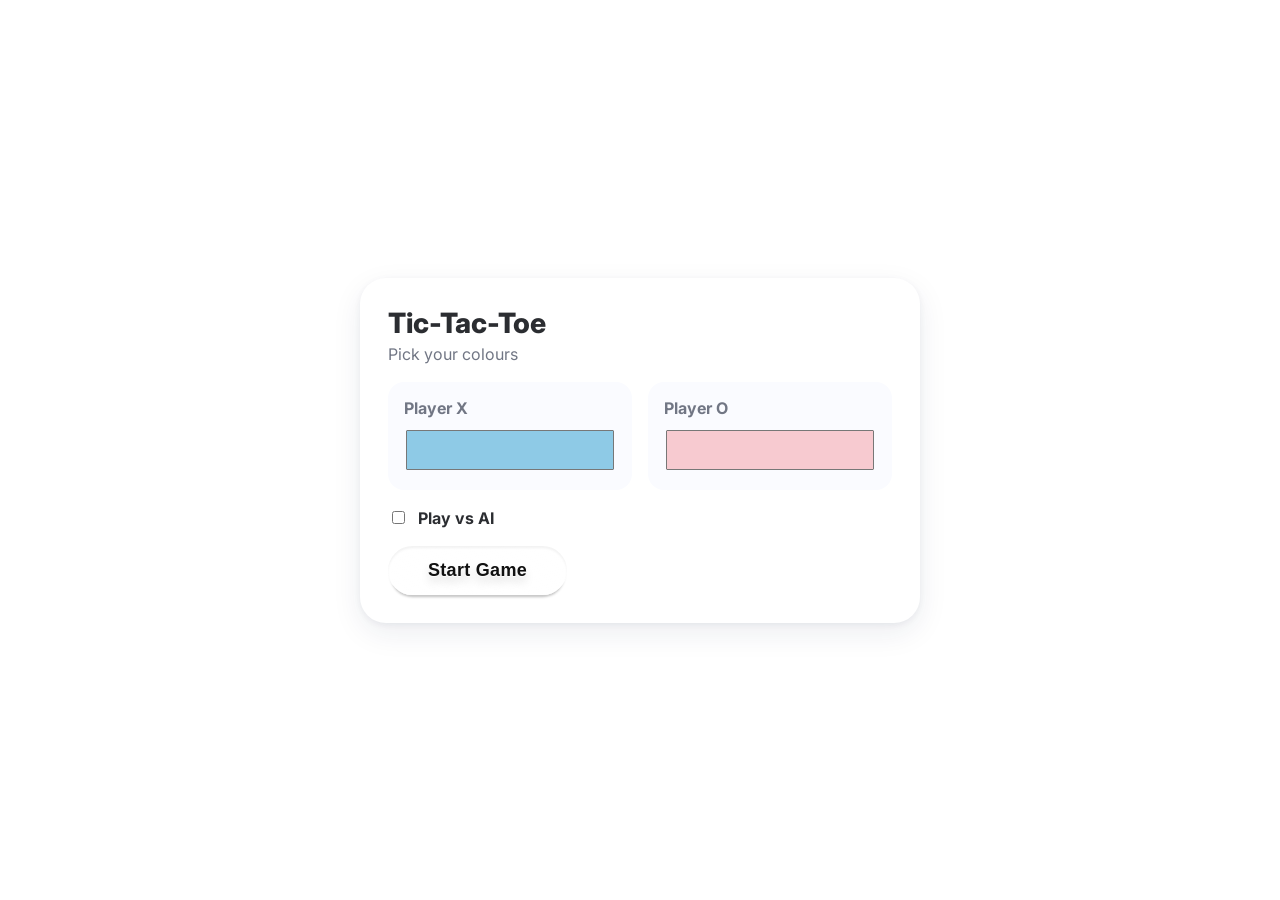
<file: index.html>
<!doctype html>
<html lang="en">
<head>
  <meta charset="utf-8" />
  <meta name="viewport" content="width=device-width,initial-scale=1" />
  <title>Tic-Tac-Toe • Pastel</title>

  <link rel="preconnect" href="https://fonts.googleapis.com">
  <link href="https://fonts.googleapis.com/css2?family=Inter:wght@500;700;800&display=swap" rel="stylesheet">

  <!-- Make paths explicitly relative -->
  <link rel="stylesheet" href="assets/css/style.css">
</head>

<body>
  <!-- Confetti -->
  <canvas id="confetti"></canvas>

  <!-- Landing (screen 1) -->
  <section id="landing" class="screen" data-route="landing">
    <div class="card">
      <h1>Tic-Tac-Toe</h1>
      <p class="sub">Pick your colours</p>

      <div class="picker-row">
        <div class="picker">
          <label>Player X</label>
          <input id="colorX" type="color" value="#8ecae6" />
        </div>
        <div class="picker">
          <label>Player O</label>
          <input id="colorO" type="color" value="#f7cad0" />
        </div>
      </div>

      <!-- AI options -->
      <div class="mode-row">
        <label class="switch">
          <input id="vsAi" type="checkbox" />
          <span>Play vs AI</span>
        </label>

        <div id="aiOpts" class="ai-opts">
          <label class="stack">
            <span>Difficulty</span>
            <select id="aiLevel">
              <option value="easy">Easy</option>
              <option value="medium" selected>Medium</option>
              <option value="impossible">Impossible</option>
            </select>
          </label>

          <fieldset class="side">
            <legend>Your side</legend>
            <label><input type="radio" name="side" value="X" checked> X</label>
            <label><input type="radio" name="side" value="O"> O</label>
          </fieldset>
        </div>
      </div>

      <button id="startBtn" class="btn glass-pro">Start Game</button>
    </div>
  </section>

  <!-- Game (screen 2) -->
  <main id="game" class="screen hidden" data-route="game">
    <header class="topbar">
      <div class="space"></div>
      <div class="scoreboard">
        <span class="badge x">X: <strong id="scoreX">0</strong></span>
        <span class="divider">•</span>
        <span class="badge o">O: <strong id="scoreO">0</strong></span>
        <span class="divider">•</span>
        <span class="badge draws">Draws: <strong id="scoreD">0</strong></span>
      </div>
      <div class="actions">
        <button id="newRoundBtn" class="btn glass-pro small">New Round</button>
        <button id="landingBtn" class="btn glass-pro small">Back to Landing</button>
      </div>
    </header>

    <section class="board-wrap">
      <div class="status">Player <span id="who">X</span>’s turn</div>
      <div id="board" class="board" role="grid" aria-label="Tic Tac Toe board">
        <button class="cell" data-idx="0" aria-label="cell 1"></button>
        <button class="cell" data-idx="1" aria-label="cell 2"></button>
        <button class="cell" data-idx="2" aria-label="cell 3"></button>
        <button class="cell" data-idx="3" aria-label="cell 4"></button>
        <button class="cell" data-idx="4" aria-label="cell 5"></button>
        <button class="cell" data-idx="5" aria-label="cell 6"></button>
        <button class="cell" data-idx="6" aria-label="cell 7"></button>
        <button class="cell" data-idx="7" aria-label="cell 8"></button>
        <button class="cell" data-idx="8" aria-label="cell 9"></button>
      </div>
    </section>
  </main>

  <!-- Make paths explicitly relative + defer -->
  <script defer src="assets/js/confetti.js"></script>
  <script defer src="assets/js/app.js"></script>
</body>
</html>
</file>
<file: assets/css/style.css>
:root{
  --bg1:#e6f0ff;
  --ink:#2b2d31;
  --muted:#717684;
  --card:#ffffffc7;
  --shadow: 0 10px 30px rgba(24,39,75,.08), 0 2px 6px rgba(24,39,75,.06);
  --radius:20px;

  --x:#8ecae6;   /* player X colour */
  --o:#f7cad0;   /* player O colour */
}

*{ box-sizing:border-box; }
html,body{ height:100%; }
body{
  margin:0;
  font-family: Inter, system-ui, -apple-system, Segoe UI, Roboto, Arial, sans-serif;
  color:var(--ink);
  background:
    radial-gradient(1000px 700px at 20% 20%, var(--bg1), transparent 60%),
    radial-gradient(900px 700px at 80% 80%, var(--bg2), transparent 60%),
    linear-gradient(135deg, #f7f7fb, #f3f5ff);
}

/* screens */
.hidden{ display:none !important; }
.screen{
  min-height:100dvh;
  display:grid; place-items:center;
  padding: clamp(16px, 3vw, 32px);
}

/* Landing */
.card{
  width:min(92vw, 560px);
  background:#fff; border-radius:26px; padding:28px; box-shadow: var(--shadow);
}
.card h1{ margin:0 0 4px; font-size:28px; font-weight:800;}
.card .sub{ margin:0 0 18px; color:var(--muted);}
.picker-row{ display:flex; gap:16px; flex-wrap:wrap; margin-bottom:18px;}
.picker{ flex:1; min-width:180px; background:#fafbff; padding:16px; border-radius:16px; }
.picker label{ display:block; font-weight:700; margin-bottom:8px; color:var(--muted);}
input[type="color"]{
  -webkit-appearance:none; border:0; width:100%; height:48px; border-radius:12px; background:transparent; padding:0; cursor:pointer;
}

/* Buttons */
.btn{
  border:0; padding:10px 14px; border-radius:999px;
  font-weight:700; cursor:pointer;
  transition: transform .06s ease, box-shadow .2s ease, opacity .2s;
}
.btn:hover{ transform: translateY(-1px); }
.btn:active{ transform: translateY(0); opacity:.9; }
.btn.ghost{ background: transparent; box-shadow: none; border:1px solid #e6e8ef; }

/* Game layout */
.topbar{
  width:min(1100px, 96vw);
  display:grid; align-items:center;
  grid-template-columns: 1fr auto 1fr;
  gap: 16px;
}
.brand{ font-weight:800; letter-spacing:.3px; }
.scoreboard{
  justify-self:center;
  background:#fff; padding:10px 16px; border-radius:999px;
  box-shadow: var(--shadow);
  display:flex; align-items:center; gap:12px;
}
.badge{ font-size:14px; color:var(--muted);}
.badge.x strong{ color: var(--x); }
.badge.o strong{ color: var(--o); }
.badge.draws strong{ color:#9aa1b0; }
.divider{ color:#c8ccd8; }
.actions{ justify-self:end; display:flex; gap:8px; }

.board-wrap{
  width:100%; display:flex; flex-direction:column; align-items:center; gap:16px;
}
.status{
  background:#fff; box-shadow: var(--shadow);
  padding:10px 16px; border-radius:999px; color:var(--muted);
}
.status #who{ font-weight:800; color:var(--ink); }

.board{
  width:min(92vw, 640px);
  aspect-ratio:1/1;
  padding:22px;
  display:grid; grid-template-columns: repeat(3, 1fr); gap:14px;
  background:#ffffff91; border-radius: var(--radius); box-shadow: var(--shadow);
  backdrop-filter: blur(4px);
}
.cell {
  border: 0;
  background: #ffffffc7;
  border-radius: 18px;
  box-shadow: inset 0 1px 0 rgba(255,255,255,.6),
              inset 0 -2px 6px rgba(0,0,0,.04),
              var(--shadow);
  cursor: pointer;
  font-size: clamp(42px, 8vw, 72px);
  font-weight: 900;
  color: var(--ink);
  aspect-ratio: 1 / 1;
  min-width: 0;
  overflow: hidden;
  display: flex;
  align-items: center;
  justify-content: center;
  transition: transform .08s ease, box-shadow .2s ease, background .2s ease;
}

/* winning highlight */
.winner{ outline: 3px solid #00000012; position: relative; }
.winner::after{
  content:""; position:absolute; inset:0; border-radius:inherit;
  box-shadow: 0 0 0 4px currentColor inset;
}

/* Confetti canvas */
#confetti{ position:fixed; inset:0; pointer-events:none; z-index:9999; }

/* Apple / Webflow-style glass button with animated border highlight */
.btn.glass-pro{
  --border-w: clamp(1px, 0.125em, 4px);
  --hover-time: 400ms;
  --hover-ease: cubic-bezier(0.25, 1, 0.5, 1);
  background: transparent;
  border: none;
  position: relative;
  display: inline-block;
  padding: 14px 40px;
  border-radius: 999vw;
  font-size: 18px;
  font-weight: 600;
  letter-spacing: .3px;
  cursor: pointer;
  -webkit-tap-highlight-color: transparent;
  backdrop-filter: blur(20px) saturate(180%);
  -webkit-backdrop-filter: blur(20px) saturate(180%);
  background:
    linear-gradient(-75deg,
      rgba(255,255,255,0.06),
      rgba(255,255,255,0.22),
      rgba(255,255,255,0.06));
  box-shadow:
    inset 0 0.125em 0.125em rgba(0,0,0,0.05),
    inset 0 -0.125em 0.125em rgba(255,255,255,0.55),
    0 0.25em 0.125em -0.125em rgba(0,0,0,0.22),
    0 0 0.1em 0.25em inset rgba(255,255,255,0.22);
  transition: transform var(--hover-time) var(--hover-ease),
              box-shadow var(--hover-time) var(--hover-ease);
  overflow: hidden;
}
.btn.glass-pro::after{
  content: "";
  position: absolute;
  inset: calc(-1 * var(--border-w));
  border-radius: inherit;
  padding: var(--border-w);
  box-sizing: border-box;
  --angle-1: 0deg;
  background:
    conic-gradient(from var(--angle-1) at 50% 50%,
      rgba(0,0,0,0.45),
      rgba(0,0,0,0) 5% 40%,
      rgba(0,0,0,0.45) 50%,
      rgba(0,0,0,0) 60% 95%,
      rgba(0,0,0,0.45)),
    linear-gradient(180deg, rgba(255,255,255,0.55), rgba(255,255,255,0.55));
  -webkit-mask: linear-gradient(#000 0 0) content-box, linear-gradient(#000 0 0);
  mask: linear-gradient(#000 0 0) content-box, linear-gradient(#000 0 0);
  -webkit-mask-composite: xor; 
  mask-composite: exclude;
  box-shadow: inset 0 0 0 calc(var(--border-w)/2) rgba(255,255,255,0.5);
  transition: all var(--hover-time) var(--hover-ease), --angle-1 500ms ease;
  pointer-events: none;
}
.btn.glass-pro:hover{
  transform: translateY(-2px) scale(1.03);
  box-shadow:
    inset 0 0.125em 0.125em rgba(0,0,0,0.05),
    inset 0 -0.125em 0.125em rgba(255,255,255,0.6),
    0 0.5em 0.5em -0.25em rgba(0,0,0,0.25),
    0 0 0.1em 0.3em inset rgba(255,255,255,0.25);
}
.btn.glass-pro:hover::after{ --angle-1: 220deg; }
.btn.glass-pro{ color:#111; text-shadow: 0 1px 0 rgba(255,255,255,0.8), 0 6px 10px rgba(0,0,0,0.15); }
.btn.glass-pro.small { padding: 10px 22px; font-size: 15px; font-weight: 500; border-radius: 999px; text-shadow: 0 1px 0 rgba(255,255,255,0.6), 0 4px 6px rgba(0,0,0,0.1); }
.btn.glass-pro.small:hover { transform: translateY(-1px) scale(1.02); box-shadow: inset 0 0.125em 0.125em rgba(0,0,0,0.05), inset 0 -0.125em 0.125em rgba(255,255,255,0.6), 0 0.4em 0.4em -0.2em rgba(0,0,0,0.2), 0 0 0.1em 0.25em inset rgba(255,255,255,0.25); }

/* AI controls */
.mode-row{ display:flex; flex-direction:column; gap:12px; margin:14px 0 18px; }
.switch{ display:flex; align-items:center; gap:10px; font-weight:700; color:var(--ink);}
.ai-opts{ display:none; grid-template-columns: 1fr auto; gap:12px; align-items:end; }
.ai-opts .stack{ display:flex; flex-direction:column; gap:6px; }
.ai-opts select{ padding:10px 12px; border-radius:12px; border:1px solid #e6e8ef; background:#fff; }
.ai-opts .side{ display:flex; gap:12px; border:0; padding:0; margin:0; align-items:center; }
.ai-opts .side legend{ font-weight:700; color:var(--muted); margin-right:8px; }
</file>
<file: docs/assets/css/style.css>
:root{
  --bg1:#e6f0ff;
  --ink:#2b2d31;
  --muted:#717684;
  --card:#ffffffc7;
  --shadow: 0 10px 30px rgba(24,39,75,.08), 0 2px 6px rgba(24,39,75,.06);
  --radius:20px;

  --x:#8ecae6;   /* player X colour */
  --o:#f7cad0;   /* player O colour */
}

*{ box-sizing:border-box; }
html,body{ height:100%; }
body{
  margin:0;
  font-family: Inter, system-ui, -apple-system, Segoe UI, Roboto, Arial, sans-serif;
  color:var(--ink);
  background:
    radial-gradient(1000px 700px at 20% 20%, var(--bg1), transparent 60%),
    radial-gradient(900px 700px at 80% 80%, var(--bg2), transparent 60%),
    linear-gradient(135deg, #f7f7fb, #f3f5ff);
}

/* screens */
.hidden{ display:none !important; }
.screen{
  min-height:100dvh;
  display:grid; place-items:center;
  padding: clamp(16px, 3vw, 32px);
}

/* Landing */
.card{
  width:min(92vw, 560px);
  background:#fff; border-radius:26px; padding:28px; box-shadow: var(--shadow);
}
.card h1{ margin:0 0 4px; font-size:28px; font-weight:800;}
.card .sub{ margin:0 0 18px; color:var(--muted);}
.picker-row{ display:flex; gap:16px; flex-wrap:wrap; margin-bottom:18px;}
.picker{ flex:1; min-width:180px; background:#fafbff; padding:16px; border-radius:16px; }
.picker label{ display:block; font-weight:700; margin-bottom:8px; color:var(--muted);}
input[type="color"]{
  -webkit-appearance:none; border:0; width:100%; height:48px; border-radius:12px; background:transparent; padding:0; cursor:pointer;
}

/* Buttons */
.btn{
  border:0; padding:10px 14px; border-radius:999px;
  font-weight:700; cursor:pointer;
  transition: transform .06s ease, box-shadow .2s ease, opacity .2s;
}
.btn:hover{ transform: translateY(-1px); }
.btn:active{ transform: translateY(0); opacity:.9; }
.btn.ghost{ background: transparent; box-shadow: none; border:1px solid #e6e8ef; }

/* Game layout */
.topbar{
  width:min(1100px, 96vw);
  display:grid; align-items:center;
  grid-template-columns: 1fr auto 1fr;
  gap: 16px;
}
.brand{ font-weight:800; letter-spacing:.3px; }
.scoreboard{
  justify-self:center;
  background:#fff; padding:10px 16px; border-radius:999px;
  box-shadow: var(--shadow);
  display:flex; align-items:center; gap:12px;
}
.badge{ font-size:14px; color:var(--muted);}
.badge.x strong{ color: var(--x); }
.badge.o strong{ color: var(--o); }
.badge.draws strong{ color:#9aa1b0; }
.divider{ color:#c8ccd8; }
.actions{ justify-self:end; display:flex; gap:8px; }

.board-wrap{
  width:100%; display:flex; flex-direction:column; align-items:center; gap:16px;
}
.status{
  background:#fff; box-shadow: var(--shadow);
  padding:10px 16px; border-radius:999px; color:var(--muted);
}
.status #who{ font-weight:800; color:var(--ink); }

.board{
  width:min(92vw, 640px);
  aspect-ratio:1/1;
  padding:22px;
  display:grid; grid-template-columns: repeat(3, 1fr); gap:14px;
  background:#ffffff91; border-radius: var(--radius); box-shadow: var(--shadow);
  backdrop-filter: blur(4px);
}
.cell {
  border: 0;
  background: #ffffffc7;
  border-radius: 18px;
  box-shadow: inset 0 1px 0 rgba(255,255,255,.6),
              inset 0 -2px 6px rgba(0,0,0,.04),
              var(--shadow);
  cursor: pointer;
  font-size: clamp(42px, 8vw, 72px);
  font-weight: 900;
  color: var(--ink);
  aspect-ratio: 1 / 1;
  min-width: 0;
  overflow: hidden;
  display: flex;
  align-items: center;
  justify-content: center;
  transition: transform .08s ease, box-shadow .2s ease, background .2s ease;
}

/* winning highlight */
.winner{ outline: 3px solid #00000012; position: relative; }
.winner::after{
  content:""; position:absolute; inset:0; border-radius:inherit;
  box-shadow: 0 0 0 4px currentColor inset;
}

/* Confetti canvas */
#confetti{ position:fixed; inset:0; pointer-events:none; z-index:9999; }

/* Apple / Webflow-style glass button with animated border highlight */
.btn.glass-pro{
  --border-w: clamp(1px, 0.125em, 4px);
  --hover-time: 400ms;
  --hover-ease: cubic-bezier(0.25, 1, 0.5, 1);
  background: transparent;
  border: none;
  position: relative;
  display: inline-block;
  padding: 14px 40px;
  border-radius: 999vw;
  font-size: 18px;
  font-weight: 600;
  letter-spacing: .3px;
  cursor: pointer;
  -webkit-tap-highlight-color: transparent;
  backdrop-filter: blur(20px) saturate(180%);
  -webkit-backdrop-filter: blur(20px) saturate(180%);
  background:
    linear-gradient(-75deg,
      rgba(255,255,255,0.06),
      rgba(255,255,255,0.22),
      rgba(255,255,255,0.06));
  box-shadow:
    inset 0 0.125em 0.125em rgba(0,0,0,0.05),
    inset 0 -0.125em 0.125em rgba(255,255,255,0.55),
    0 0.25em 0.125em -0.125em rgba(0,0,0,0.22),
    0 0 0.1em 0.25em inset rgba(255,255,255,0.22);
  transition: transform var(--hover-time) var(--hover-ease),
              box-shadow var(--hover-time) var(--hover-ease);
  overflow: hidden;
}
.btn.glass-pro::after{
  content: "";
  position: absolute;
  inset: calc(-1 * var(--border-w));
  border-radius: inherit;
  padding: var(--border-w);
  box-sizing: border-box;
  --angle-1: 0deg;
  background:
    conic-gradient(from var(--angle-1) at 50% 50%,
      rgba(0,0,0,0.45),
      rgba(0,0,0,0) 5% 40%,
      rgba(0,0,0,0.45) 50%,
      rgba(0,0,0,0) 60% 95%,
      rgba(0,0,0,0.45)),
    linear-gradient(180deg, rgba(255,255,255,0.55), rgba(255,255,255,0.55));
  -webkit-mask: linear-gradient(#000 0 0) content-box, linear-gradient(#000 0 0);
  mask: linear-gradient(#000 0 0) content-box, linear-gradient(#000 0 0);
  -webkit-mask-composite: xor; 
  mask-composite: exclude;
  box-shadow: inset 0 0 0 calc(var(--border-w)/2) rgba(255,255,255,0.5);
  transition: all var(--hover-time) var(--hover-ease), --angle-1 500ms ease;
  pointer-events: none;
}
.btn.glass-pro:hover{
  transform: translateY(-2px) scale(1.03);
  box-shadow:
    inset 0 0.125em 0.125em rgba(0,0,0,0.05),
    inset 0 -0.125em 0.125em rgba(255,255,255,0.6),
    0 0.5em 0.5em -0.25em rgba(0,0,0,0.25),
    0 0 0.1em 0.3em inset rgba(255,255,255,0.25);
}
.btn.glass-pro:hover::after{ --angle-1: 220deg; }
.btn.glass-pro{ color:#111; text-shadow: 0 1px 0 rgba(255,255,255,0.8), 0 6px 10px rgba(0,0,0,0.15); }
.btn.glass-pro.small { padding: 10px 22px; font-size: 15px; font-weight: 500; border-radius: 999px; text-shadow: 0 1px 0 rgba(255,255,255,0.6), 0 4px 6px rgba(0,0,0,0.1); }
.btn.glass-pro.small:hover { transform: translateY(-1px) scale(1.02); box-shadow: inset 0 0.125em 0.125em rgba(0,0,0,0.05), inset 0 -0.125em 0.125em rgba(255,255,255,0.6), 0 0.4em 0.4em -0.2em rgba(0,0,0,0.2), 0 0 0.1em 0.25em inset rgba(255,255,255,0.25); }

/* AI controls */
.mode-row{ display:flex; flex-direction:column; gap:12px; margin:14px 0 18px; }
.switch{ display:flex; align-items:center; gap:10px; font-weight:700; color:var(--ink);}
.ai-opts{ display:none; grid-template-columns: 1fr auto; gap:12px; align-items:end; }
.ai-opts .stack{ display:flex; flex-direction:column; gap:6px; }
.ai-opts select{ padding:10px 12px; border-radius:12px; border:1px solid #e6e8ef; background:#fff; }
.ai-opts .side{ display:flex; gap:12px; border:0; padding:0; margin:0; align-items:center; }
.ai-opts .side legend{ font-weight:700; color:var(--muted); margin-right:8px; }
</file>
